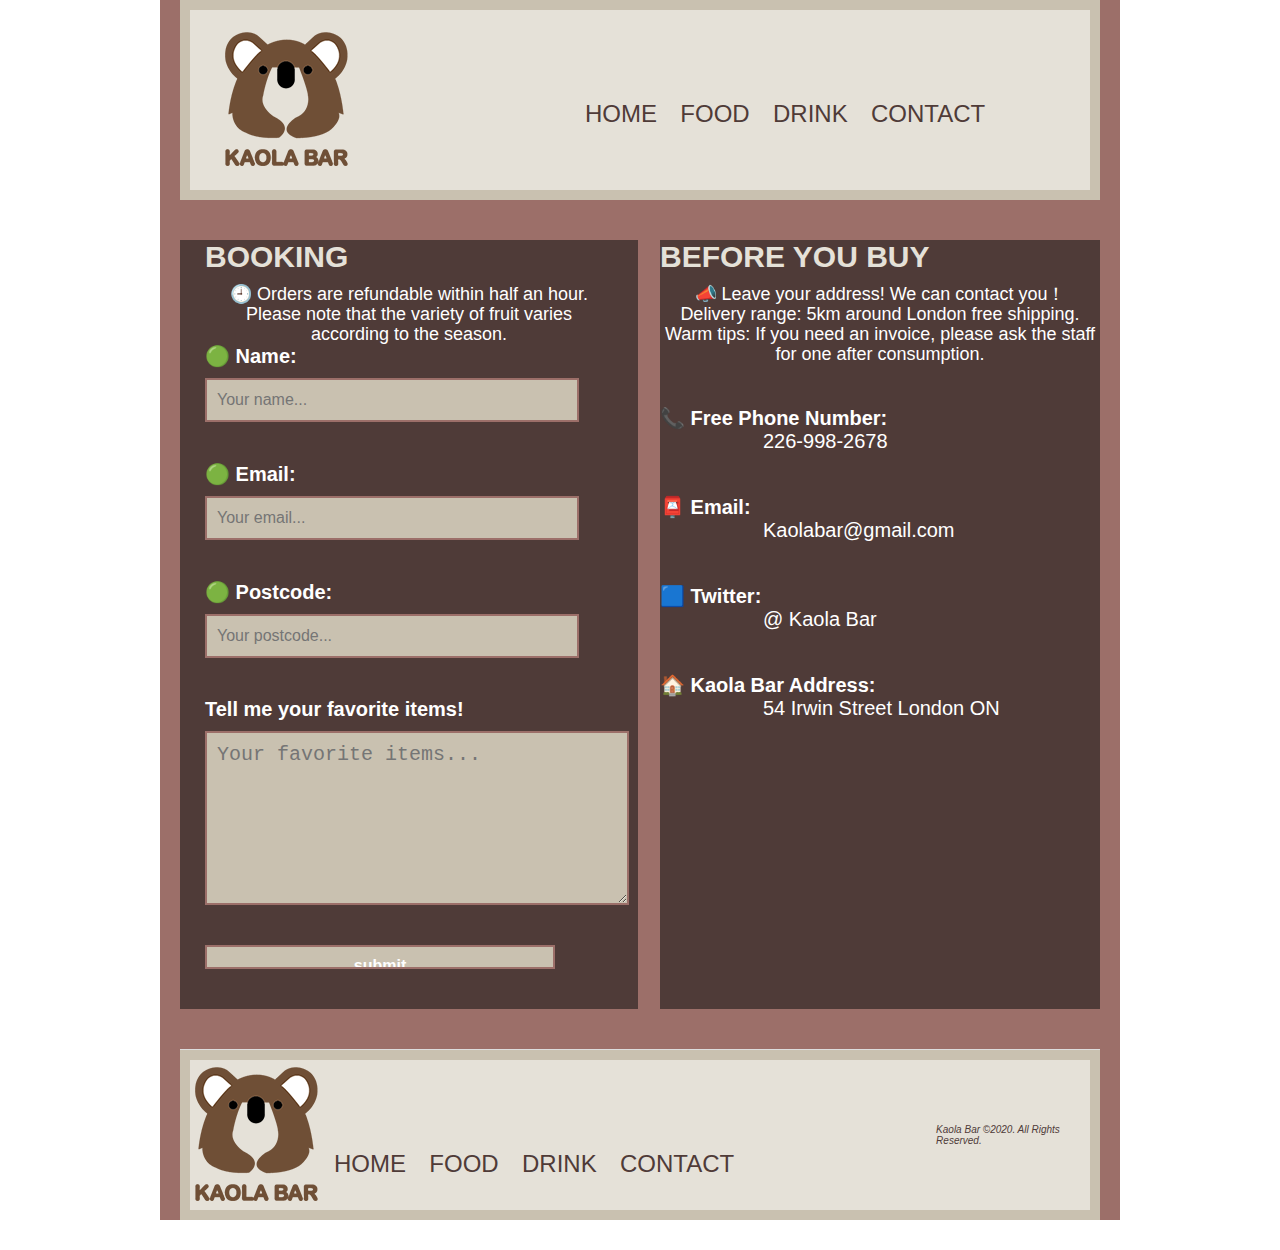
<file: contact.html>
<!doctype html>
<html lang="en">

<head>
    <meta charset="UTF-8">
    <title>Kaola Bar Contact Page</title>
    <link href="css/main.css" rel="stylesheet" type="text/css" media="screen">
</head>

<body>

    <div id="siteContainer">
        <h1 class="hidden">Kaola Bar Contact Page</h1>
        <header id="mainHeader">
            <div id="logo">
                <img src="images/Kaolabar_logo.png" alt="">
            </div>
            <!--end logo-->


            <nav id="mainNav">
                <h2 class="hidden">Main Nav</h2>
                <ul>
                    <li><a href="index.html">HOME</a></li>
                    <li><a href="#">FOOD</a></li>
                    <li><a href="drink.html">DRINK</a></li>
                    <li><a href="contact.html">CONTACT</a></li>
                </ul>
            </nav>
        </header>




        <!--end mainHeader-->
        <section id="contentArea">
            <h2 class="hidden">Contact form and tips</h2>
            <div id="content1">

                <h2>BOOKING</h2>
                <p>🕘 Orders are refundable within half an hour. Please note that the variety of fruit varies according
                    to the season.
                </p>
                <form id="form" action="#" method="#">
                    <label>🟢 Name: </label>
                    <input type="text" required size="30" placeholder="Your name...">
                    <label>🟢 Email: </label>
                    <input type="email" required size="30" placeholder="Your email...">
                    <label>🟢 Postcode: </label>
                    <input type="text" required size="30" placeholder="Your postcode...">
                    <label>Tell me your favorite items!</label>
                    <textarea id="message" required cols="50" rows="8" placeholder="Your favorite items..."></textarea>
                    <input class="submit" type="submit" value="submit">
                </form>
            </div>
            <!--end content1-->
            <div id="content2">
                <h2>BEFORE YOU BUY</h2>
                <p> 📣 Leave your address! We can contact you！
                    </br>Delivery range: 5km around London free shipping.
                    Warm tips: If you need an invoice, please ask the staff for one after consumption.
                </p>
                <h3>📞 Free Phone Number: </h3>
                <a href="#">226-998-2678</a>
                <h3>📮 Email: </h3>
                <a href="#">Kaolabar@gmail.com</a>
                <h3>🟦 Twitter: </h3>
                <a href="#">@ Kaola Bar</a>
                <h3>🏠 Kaola Bar Address: </h3>
                <a href="#">54 Irwin Street London ON</a>

            </div>
            <!--end content2-->
        </section>
        <!--end contentCon-->


        <footer id="mainFooter">
            <h2 class="hidden">Footer</h2>
            <div class="loog">
                <img id="footer_logo" src="images/Kaolabar_logo.png" alt="Logo">
                <h3 class="hidden">Footer Logo</3>
            </div>

            <h3 class="hidden">Footer Nav</h3>
            <div id="mainNav">
                <ul>
                    <li><a href="index.html">HOME</a></li>
                    <li><a href="#">FOOD</a></li>
                    <li><a href="drink.html">DRINK</a></li>
                    <li><a href="contact.html">CONTACT</a></li>
                </ul>
            </div>

            <h3 class="hidden">Kaola Copyright</h3>
            <div id="copyright">
                Kaola Bar ©2020.
                All Rights Reserved.
            </div>
        </footer>


    </div>
    <script src="js/main.js"></script>
</body>

</html>
</file>
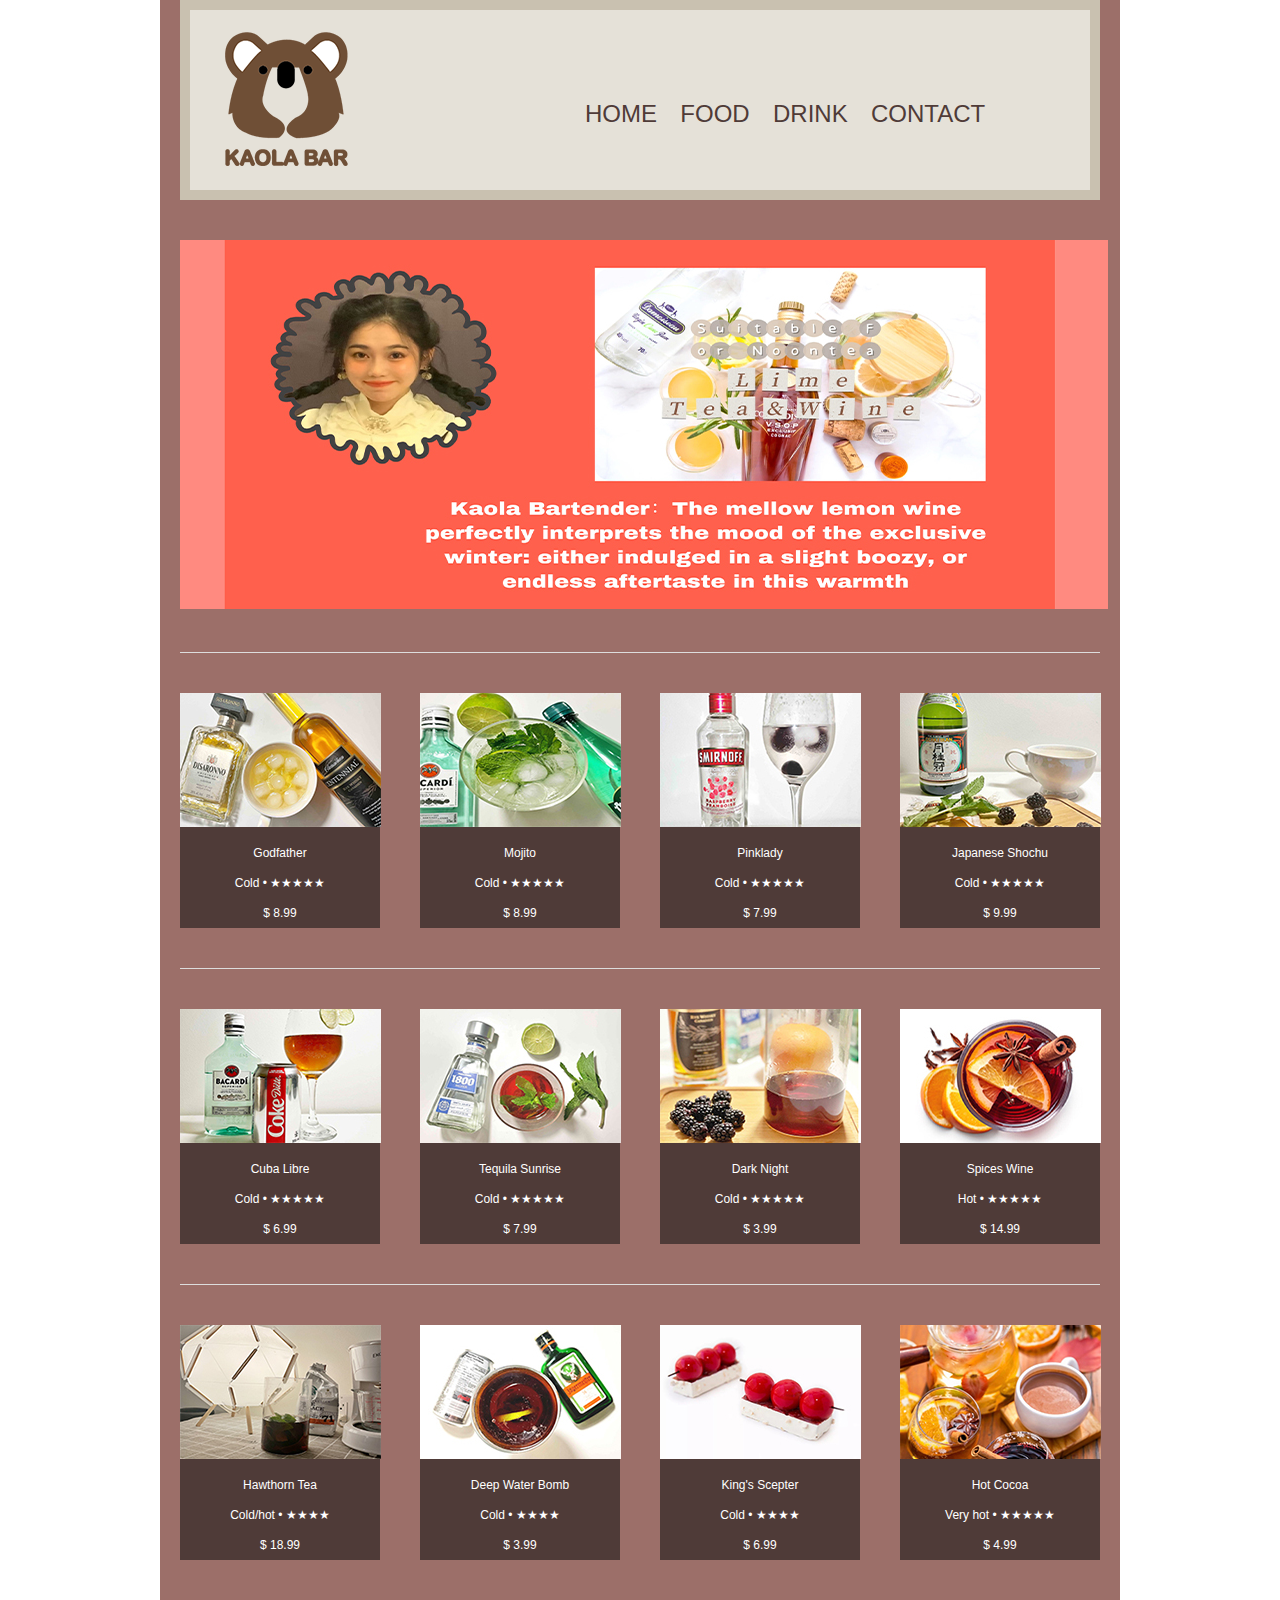
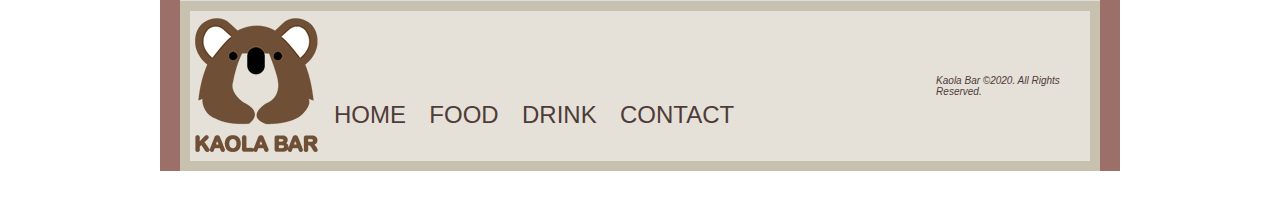
<file: drink.html>
<!doctype html>
<html lang="en">

<head>
    <meta charset="UTF-8">
    <title>Kaola Bar drink</title>
    <link href="css/main.css" rel="stylesheet" type="text/css" media="screen">
</head>

<body>

    <div id="siteContainer">
        <h1 class="hidden">Kaola Bar Drink Page</h1>
        <header id="mainHeader">
            <div id="logo">
                <img src="images/Kaolabar_logo.png" alt="">
            </div>
            <nav id="mainNav">
                <h2 class="hidden">Main Nav</h2>
                <ul>
                    <li><a href="index.html">HOME</a></li>
                    <li><a href="#">FOOD</a></li>
                    <li><a href="drink.html">DRINK</a></li>
                    <li><a href="contact.html">CONTACT</a></li>
                </ul>
            </nav>
        </header>


        <section id="promo">
            <h2 class="hidden">Drink Main banner</h2>
            <div id="promoText">
                <img src="images/main_3.jpg" alt="">

            </div>
        </section>



        <section id="productInfo">
            <h2 class="hidden">Four Summer Drink Boxes</h2>

            <section class="productDesc">
                <h3 class="hidden">Godfather</h3>
                <p>
                    <img src="images/godfather.jpg" alt="">

                    Godfather
                    </br>
                    Cold • ★★★★★
                    </br> $ 8.99

                </p>

            </section>

            <section class="productDesc">
                <h3 class="hidden">Mojito</h3>
                <p>
                    <img src="images/mojito.jpg" alt="">
                    Mojito
                    </br>
                    Cold • ★★★★★
                    </br> $ 8.99

                </p>
            </section>

            <section class="productDesc">
                <h3 class="hidden">Pinklady</h3>
                <p>
                    <img src="images/respberry.jpg" alt="">
                    Pinklady </br>
                    Cold • ★★★★★
                    </br> $ 7.99

                </p>
            </section>

            <section class="productDesc">
                <h3 class="hidden">Japanese Shochu</h3>
                <p>
                    <img src="images/japenese.jpg" alt="">
                    Japanese Shochu
                    </br>
                    Cold • ★★★★★
                    </br> $ 9.99

                </p>
            </section>

        </section>

        <section id="productInfo">
            <h2 class="hidden">Four Night Drink Boxes</h2>

            <section class="productDesc">
                <h3 class="hidden">Cuba</h3>
                <p>
                    <img src="images/cuba.jpg" alt="">

                    Cuba Libre
                    </br>
                    Cold • ★★★★★
                    </br> $ 6.99



                </p>

            </section>

            <section class="productDesc">
                <h3 class="hidden">Tequila</h3>
                <p>
                    <img src="images/tequila.jpg" alt="">
                    Tequila Sunrise </br>
                    Cold • ★★★★★
                    </br> $ 7.99

                </p>
            </section>

            <section class="productDesc">
                <h3 class="hidden">Dark Night</h3>
                <p>
                    <img src="images/blackberry.jpg" alt="">
                    Dark Night </br>
                    Cold • ★★★★★
                    </br> $ 3.99


                </p>
            </section>

            <section class="productDesc">
                <h3 class="hidden">Hot Wine</h3>
                <p>
                    <img src="images/hot_wine.jpg" alt="">
                    Spices Wine </br>
                    Hot • ★★★★★
                    </br> $ 14.99

                </p>
            </section>

        </section>

        <section id="productInfo">
            <h2 class="hidden">Four Others Boxes</h2>

            <section class="productDesc">
                <h3 class="hidden">Tea</h3>
                <p>
                    <img src="images/table.jpg" alt="">

                    Hawthorn Tea
                    </br>
                    Cold/hot • ★★★★
                    </br> $ 18.99



                </p>

            </section>

            <section class="productDesc">
                <h3 class="hidden">Deep Water Bomb</h3>
                <p>
                    <img src="images/noge.jpg" alt="">
                    Deep Water Bomb </br>
                    Cold • ★★★★
                    </br> $ 3.99

                </p>
            </section>

            <section class="productDesc">
                <h3 class="hidden">King's Scepter</h3>
                <p>
                    <img src="images/cake.jpg" alt="">
                    King's Scepter
                    </br>
                    Cold • ★★★★
                    </br> $ 6.99

                </p>
            </section>

            <section class="productDesc">
                <h3 class="hidden">Hot Cocoa</h3>
                <p>
                    <img src="images/hot_chocolate.jpg" alt="">
                    Hot Cocoa
                    </br>
                    Very hot • ★★★★★
                    </br> $ 4.99

                </p>
            </section>

        </section>








        <footer id="mainFooter">
            <h2 class="hidden">Footer</h2>
            <div class="loog">
                <img id="footer_logo" src="images/Kaolabar_logo.png" alt="Logo">
                <h3 class="hidden">Footer Logo</3>
            </div>

            <h3 class="hidden">Footer Nav</h3>
            <div id="mainNav">
                <ul>
                    <li><a href="index.html">HOME</a></li>
                    <li><a href="#">FOOD</a></li>
                    <li><a href="drink.html">DRINK</a></li>
                    <li><a href="contact.html">CONTACT</a></li>
                </ul>
            </div>

            <h3 class="hidden">Kaola Copyright</h3>
            <div id="copyright">
                Kaola Bar ©2020.
                All Rights Reserved.
            </div>
        </footer>


    </div>

    <script src="js/main.js"></script>
</body>

</html>
</file>
<file: css/main.css>
@charset "UTF-8";

.hidden{

	display: none;
}


*{
	margin: 0; 
	padding: 0; 	
}




p
{
	color: #fff;
	line-height: 10px;
	background: #4f3b38;
	text-align: center;
	margin: 0;
}



div,p,body,header,footer,section,article,nav 
{ 
	margin: 0; 
	padding: 0; 
}	

img 
{ 
	border: none; 
	margin: 0; 
	padding: 0; 
}


body 
{
	font-family: "Helvetica Neue", Helvetica, Arial, sans-serif;
	font-size: 12px;
	color: #e5e1d8;
}




a:link, a:visited 
{ 
 	text-decoration:none; 	
}

a:hover, a:active 
{ 
	text-decoration:none; 
}



.hidden
{
	display: none;
}




#siteContainer 
{
	margin: 0 auto;
	width: 920px;
	padding-left: 20px;
	padding-right: 20px;
	background-color: #9c6f69;
}


#mainHeader
{
	height: 150px;
	padding-bottom: 30px;
	display: flex;
	flex-direction: row;
  	justify-content: space-between;
	background-color: #e5e1d8;
	align-items: center;
	border-top: solid 10px #c9c1b0;
	border-bottom: solid 10px #c9c1b0;
	border-left: solid 10px #c9c1b0;
	border-right: solid 10px #c9c1b0;
}


#logo
{
	margin-left: 30px;
	margin-top: 30px;
}



#mainNav 
{
	
	width: 500px;
	height:70px;
	margin-top: 100px;
	margin-right: 15px;
	margin-left: auto;
}




#mainNav ul
{
	list-style-type: none;
	padding: 0;
}

#mainNav ul li
{
	font-size: 24px;
	display: inline;
}

#mainNav ul li a
{
	color:#4f3b38;
	padding: 10px;
}

#mainNav ul li a:hover
{
	color: #9c6f69;


}





#promo 
{
	margin-top: 40px;
	border-bottom: solid 1px #DDD;
	padding-bottom: 40px;
	display: flex;
	flex-direction: row;
  	justify-content: flex-start;
}



#promoText 
{
	margin: auto;
	background-color: #9c6f69;
}

#promoImage 
{
	margin-left: auto;
	width: 280px;
}

#productInfo 
{
	margin-top: 40px;
	display: flex;
	flex-direction: row;
  	justify-content: space-between;
	border-bottom: solid 1px #DDD;
	padding-bottom: 40px;
}


#productInfo p 
{
	line-height: 30px;
}

.productDesc 
{
	width: 200px;
}

#mainFooter 
{
	margin-bottom: 30px;
	display: flex;
	flex-direction: row;
	background-color: #e5e1d8;
	justify-content: space-between;
	border-top: solid 10px #c9c1b0;
	border-bottom: solid 10px #c9c1b0;
	border-left: solid 10px #c9c1b0;
	border-right: solid 10px #c9c1b0;
	align-items: center;
	height: 150px;
}

#footerNav 
{
	width: 400px;
}

#copyright
{
	font-size: 10px;
	color: #4f3b38;
	margin-left: auto;
	margin-top: 20px;
	font-style: italic;
	margin-top: 5px;
	margin-bottom: 5px;
	margin-left: 150px;

}




#contentArea 
{
	margin-top: 40px;
	border-bottom: solid 1px #DDD;
	padding-bottom: 40px;
	display: flex;
	flex-direction: row;
  	justify-content: flex-start;
}


#contentArea p 
{
	line-height: 630px;
	font-size: 18px;
	line-height: 20px;
	padding-bottom: 0px;
	margin-top: 10px;
}

#contentArea h2 
{
	font-size: 30px;
	color: #e5e1d8;
	margin: 0px;
}

#contentArea h3 
{
	font-size: 20px;
	color: #fff;
	margin: 42px 0px 0px 0px;
	font-weight: bold;

}



#content1 
{
	width: 440px;
	width: 408px;
	padding-right: 25px;
	padding-left: 25px;
	background-color: #4f3b38;
}



#form label
{
	font-size: 20px;
	color: #fff; 
	font-weight: bold;
}
#form input 
{ 
	font-size: 16px;
	margin-bottom: 40px;
	margin-top: 10px;
	padding: 10px;
	width: 350px;
	height: 20px;
	background-color: #c9c1b0;
	display: block;
	border: 2px solid #9c6f69;
	color: #fff;
}

#form textarea 
{ 
	font-size: 20px;
	margin-bottom: 40px;
	margin-top: 10px;
	padding: 10px;
	width: 400px;
	height: 150px;
	background-color: #c9c1b0;
	display: block;
	border: 2px solid #9c6f69;
	color: #fff;
}


.submit
{ 
	font-size: 10px;
	width: 30px;
	height: 70px;
	background-color: #9c6f69;
	border: 5px solid #9c6f69;
	color: #424242;
	font-weight: bold;
}

#content2 
{
	margin-left: auto;
	width: 440px;
	background-color: #4f3b38;
	
}

#content2 a 
{ 
	color: #fff;
	font-size: 20px;
	margin: 0px 0px 0px 103px;
}

#content2 a:hover 
{  
	color: #9c6f69;
}
</file>
